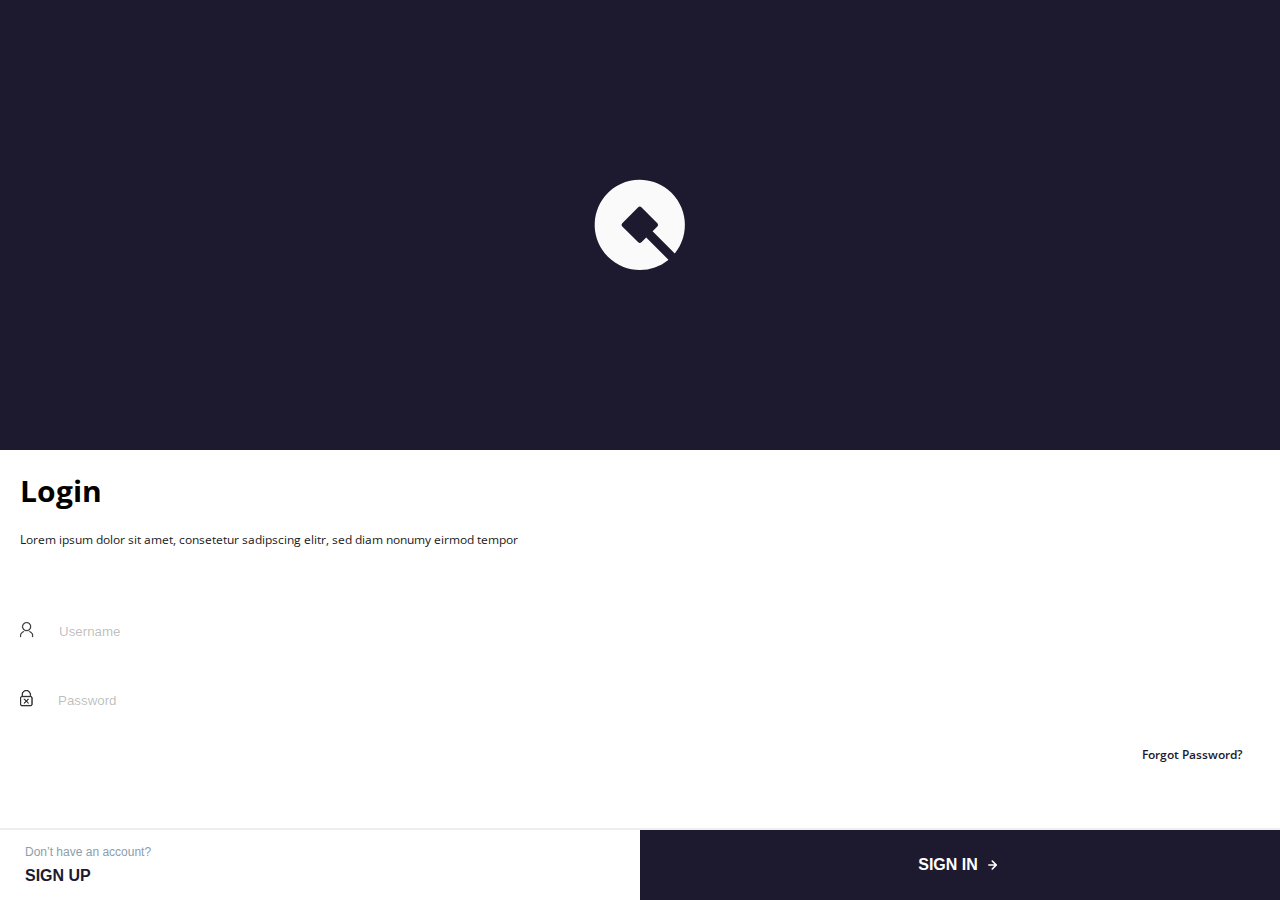
<file: index.html>
<!DOCTYPE html>
<html lang="en">
  <head>
    <meta charset="UTF-8" />
    <meta http-equiv="X-UA-Compatible" content="IE=edge" />
    <meta name="viewport" content="width=device-width, initial-scale=1.0" />
    <title>Login Page Mobile Part 2</title>
    <link rel="stylesheet" href="/assets/css/app.css">
    <link href="https://fonts.googleapis.com/css2?family=Open+Sans&display=swap" rel="stylesheet">
  </head>
  <body>
    <div class="page">
      <div class="top">
        <img src="/assets/img/uber.png" class="centerimage" alt="" />
      </div>
      <div class="bottom">
        <h4>Login</h4>
        <p>
          Lorem ipsum dolor sit amet, consetetur sadipscing elitr, sed diam
          nonumy eirmod tempor
        </p>

        <form action="">
          <div class="inpgroup">
            <div class="icon">
              <img src="/assets/img/Group-135.png" alt="" />
            </div>
            <div class="input">
              <input type="text" placeholder="Username" />
            </div>
          </div>
          <div class="inpgroup">
            <div class="icon">
              <img src="/assets/img/Group-136.png" alt="" />
            </div>
            <div class="input">
              <input type="password" placeholder="Password" />
            </div>
          </div>
          <a href="" class="forgotbutton"> Forgot Password? </a>
        </form>

        <div class="buttons">
            <button class="button">
                <span>Don’t have an account?</span>
                <div class="text">SIGN UP</div>
            </button>
            <button class="button"> 
                <div class="text">SIGN IN <img src="/assets/img/icons-back.png" alt=""> </div>
            </button>
        </div>
      </div>
    </div>
  </body>
</html>
</file>
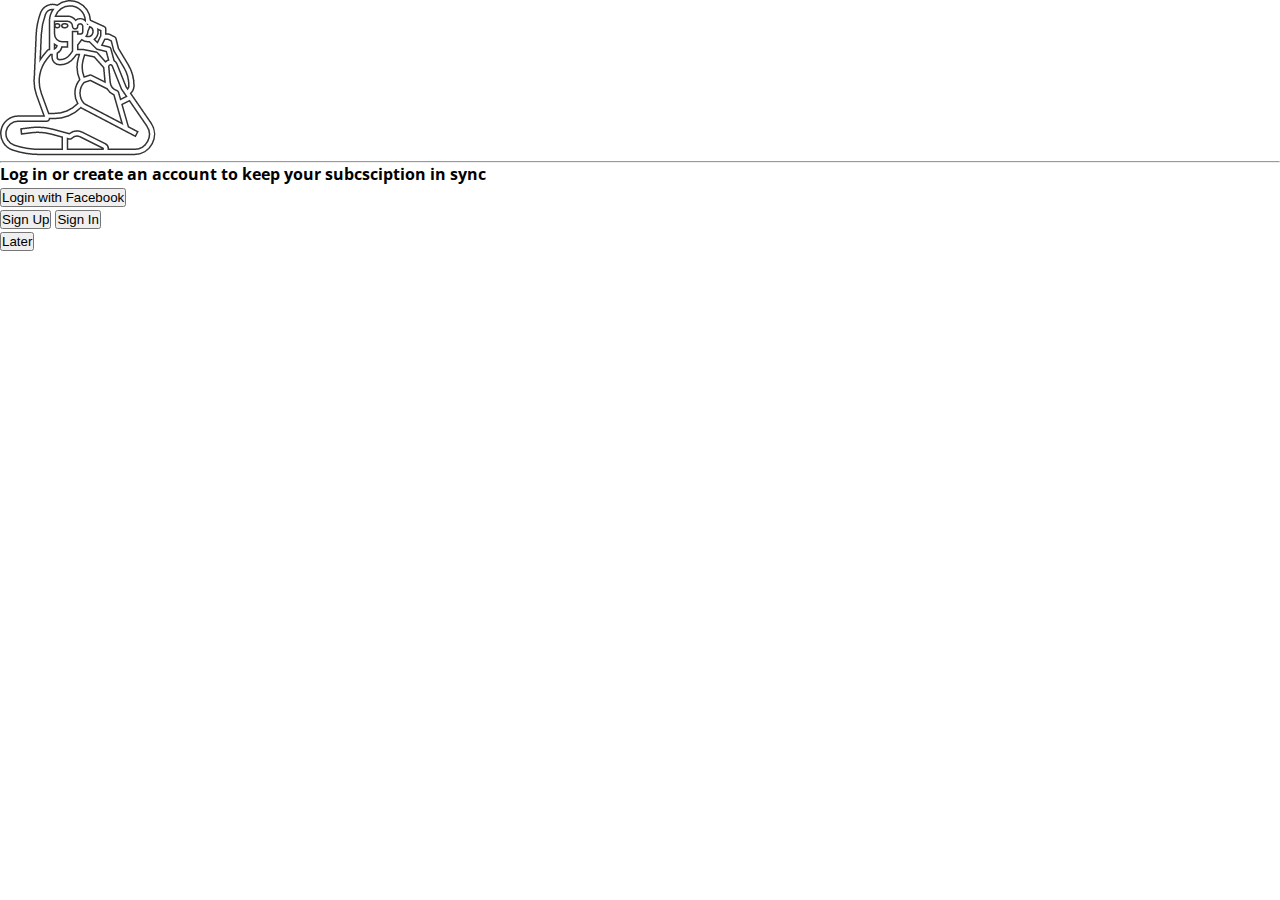
<file: part1.html>
<!DOCTYPE html>
<html lang="en">
<head>
    <meta charset="UTF-8">
    <meta http-equiv="X-UA-Compatible" content="IE=edge">
    <meta name="viewport" content="width=device-width, initial-scale=1.0">
    <title>Login Page Mobile</title>
    <link rel="stylesheet" href="/assets/css/app.css">
    <link href="https://fonts.googleapis.com/css2?family=Open+Sans&display=swap" rel="stylesheet">
</head>
<body>

    <div class="page">

        <div class="center">

            <img src="/assets/img/walkthrougt.png" alt="">
            <hr/>
            <h4>Log in or create an account to keep your subcsciption in sync</h4>
            <div class="buttons">
                <button class="facebook">
                    Login with Facebook
                </button>
                <div class="buttonsbottom">
                    <button class="signup">
                        Sign Up
                    </button>
                    <button class="signin">
                        Sign In
                    </button>
                </div>
            </div>

        </div>

        <div class="bottom">
               <button class="later">
                   Later
               </button>
        </div>
        
    </div>


    
</body>
</html>
</file>
<file: assets/css/app.css>
body {
    font-family: 'Open Sans';
}
* {
    margin:0;
    padding: 0;
}

.page .top {
    background: url(/assets/img/topbg.png);
    background-size: cover;
    background-repeat: no-repeat;
    width: 100%;
    min-height: 100%;
    min-height: 50vh;
    display: flex;
    align-items: center;
    justify-content: center;
}

.page .bottom  h4 {
    margin: 20px;
    font-size: 30px;
    font-weight: bolder;
}
.page .bottom p {
    margin:20px;
    font-size: 12px;
    color:#1A1A1A;
    font-weight: 400;
}

.page .bottom form  {
    margin:20px;
    margin-top: 60px;
}
.page .bottom form .inpgroup {
    position: relative;
    height: 44px;
    display: flex;
    align-items: center;
    margin-bottom: 25px;
}
.page .bottom form .inpgroup .icon{ 
    height: 18px;
}
.page .bottom form .inpgroup input{
    width: 100%;
    border:none;
    padding-left: 25px;
    outline: none;
    color:rgba(26, 26, 26,.3);
}

.page .bottom form .inpgroup input::placeholder {
    color:rgba(26, 26, 26,.3);
}

.page .bottom .forgotbutton {
    font-size: 12px;
    color: #1D1A2F;
    text-decoration: none;
    margin-left: auto;
    width: fit-content;
    display: block; 
    font-weight: 600;
    margin-right: 18px;
}

.page .bottom .buttons {
    position: absolute;
    bottom: 0;
    display: flex;
    width: 100%;
}

.page .bottom .buttons button {
    width: 50%;
    height: 72px;
    display: block;
    border:none;
}

.page .bottom .buttons button:first-child {
    background: #fff;
    border-top: 2px solid #eee;
    display: flex; 
    flex-direction: column;
    justify-content: center;
    text-align: left;
    padding: 25px;
}
.page .bottom .buttons button:last-child {
    background: #1D1A2F;
    border-top: 2px solid #eee;
    color:white;
}
.page .bottom .buttons button:first-child span {
    font-size: 12px;
    color:#8A9EAD;
}
.page .bottom .buttons button:first-child .text {
    font-size: 16px;
    font-weight: 700;
    color:#1D1A2F;
    margin-top: 8px;
}

.page .bottom .buttons button:last-child .text{
   display: flex;
   align-items: center;
   justify-content: center;
   font-size: 16px;
   font-weight: 700;
}
</file>
